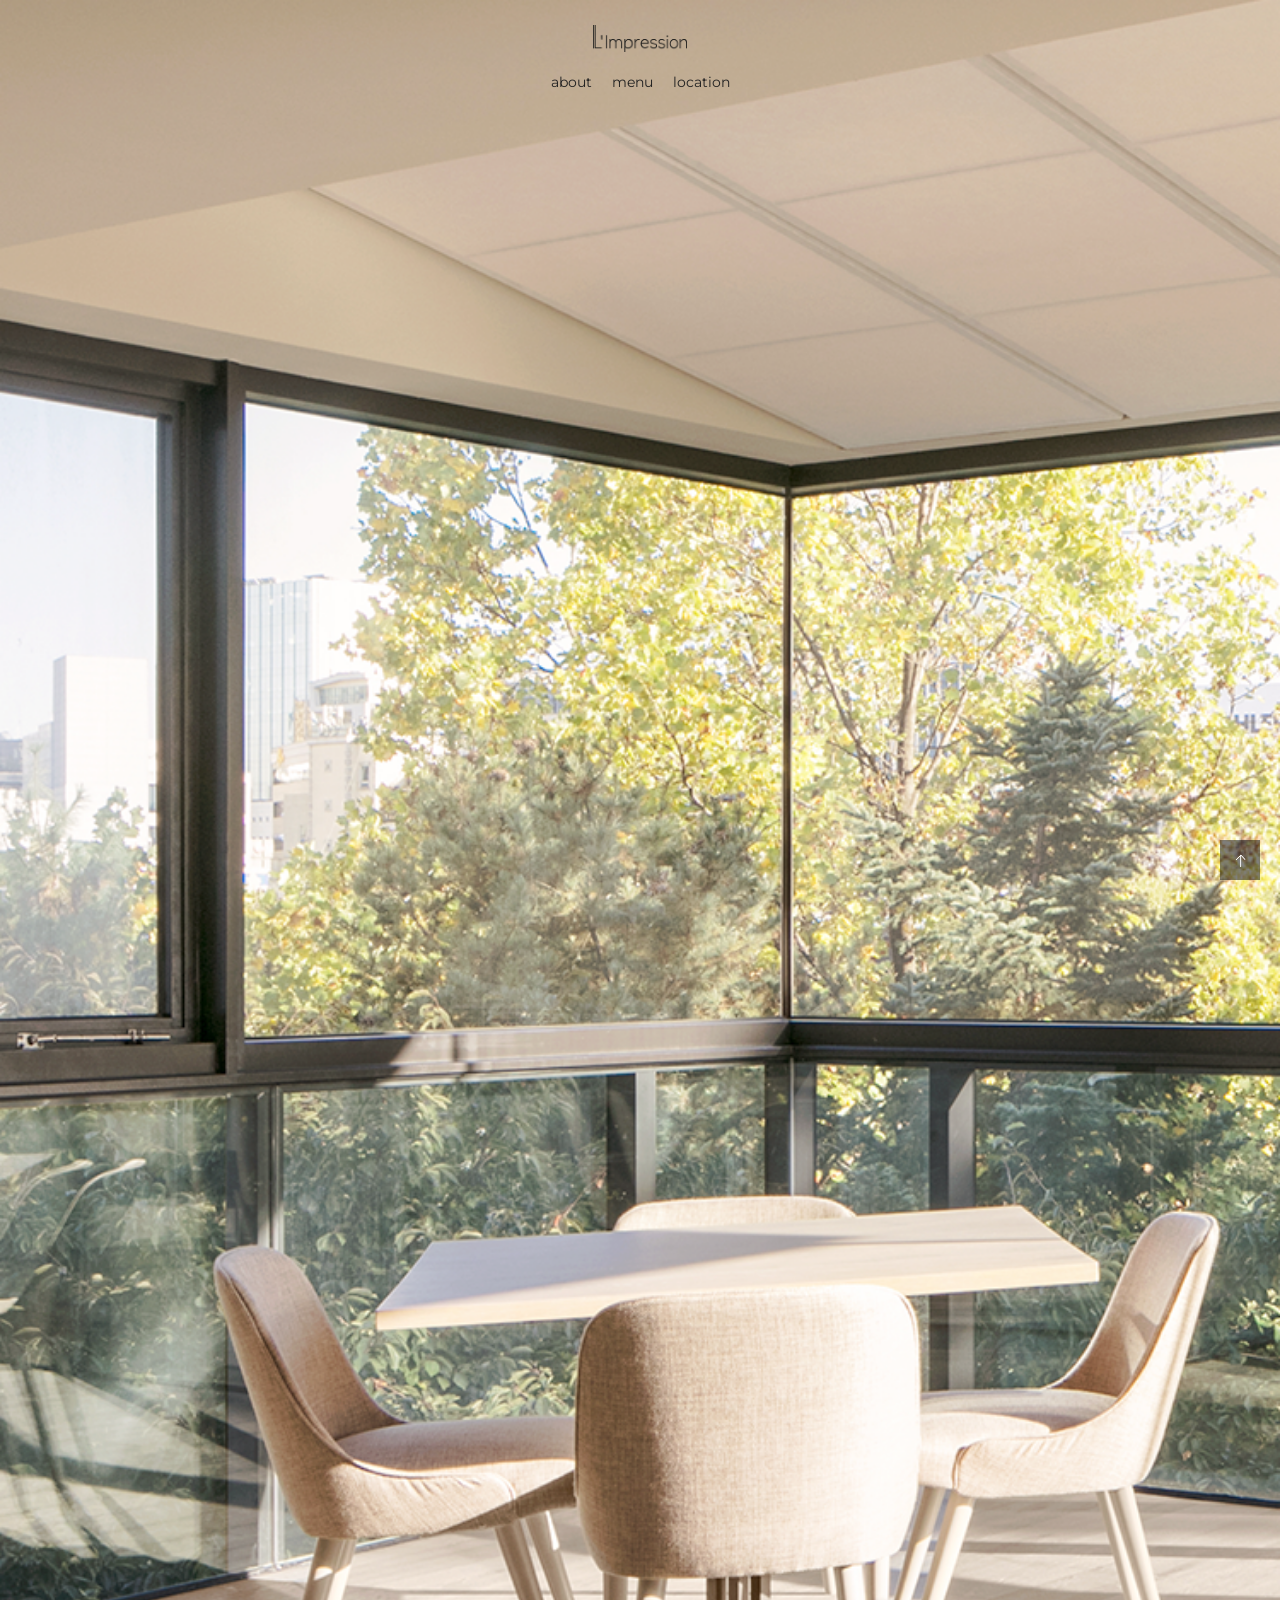
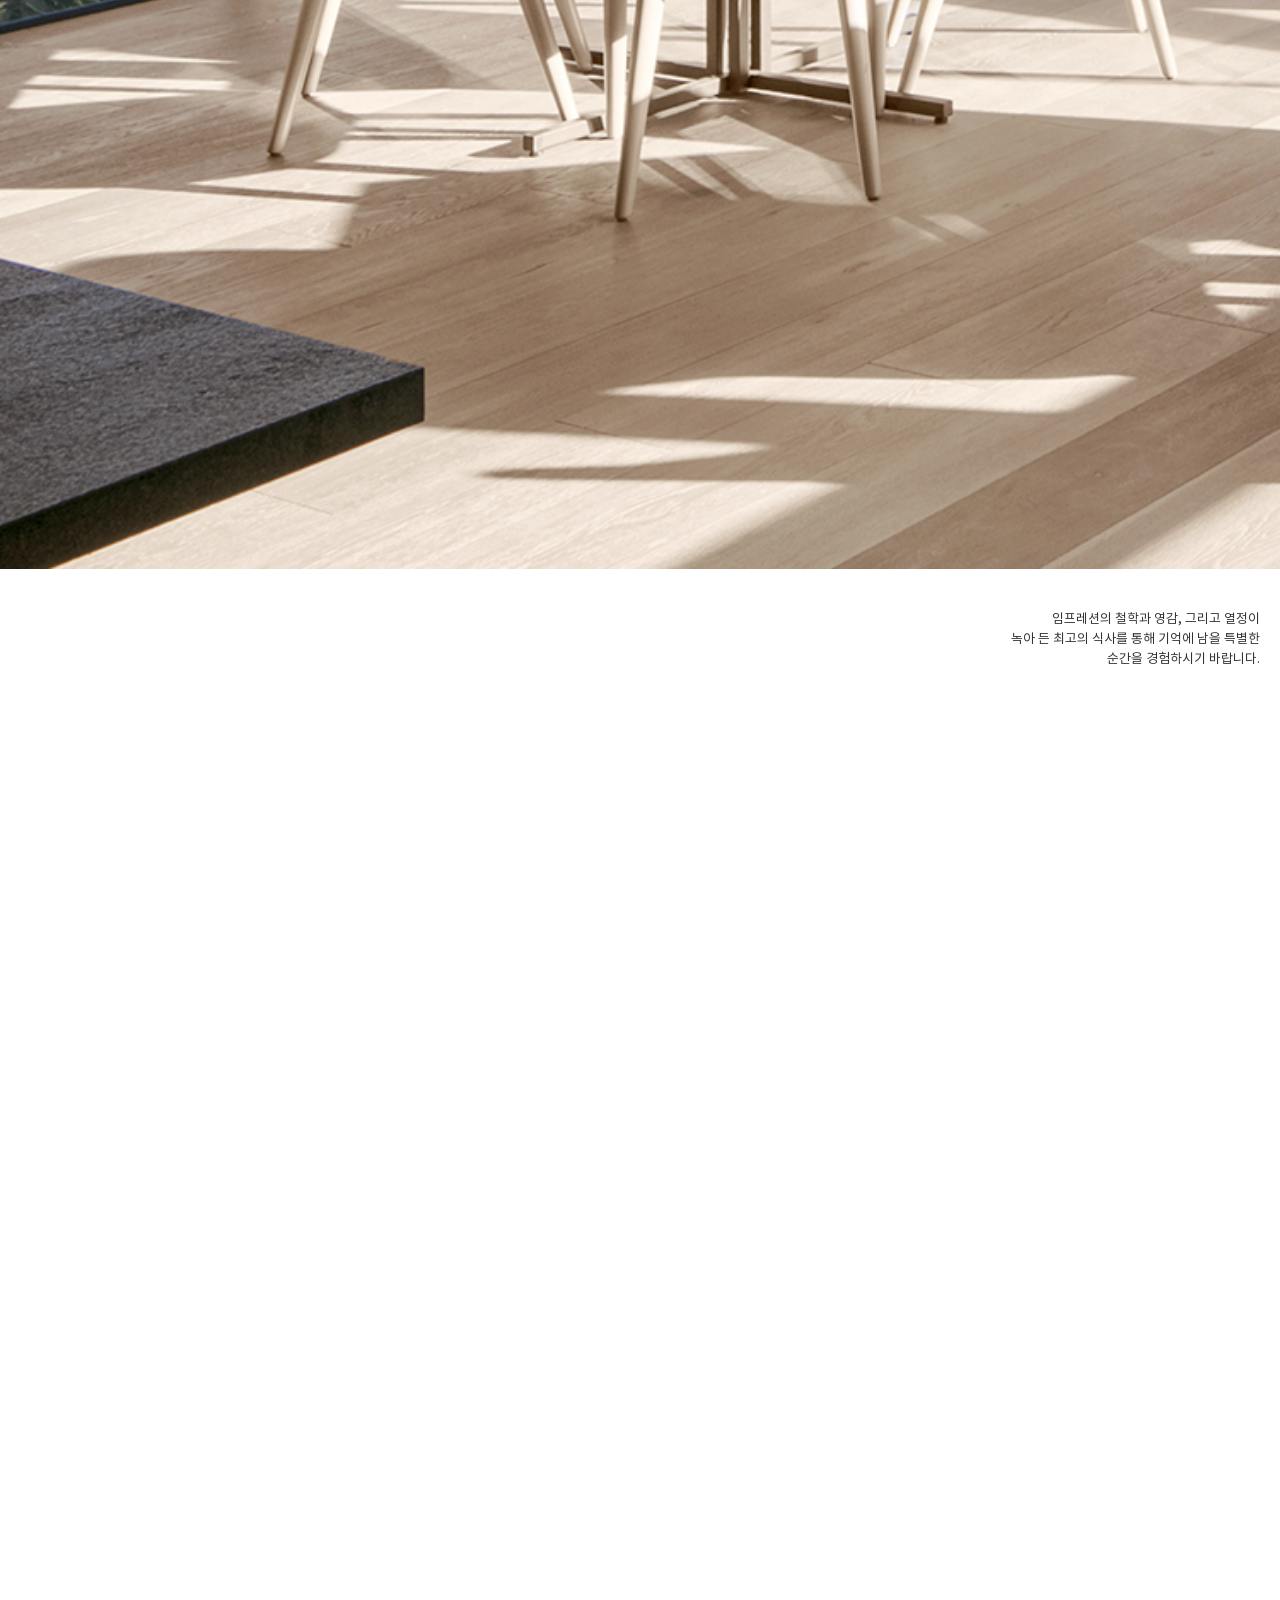
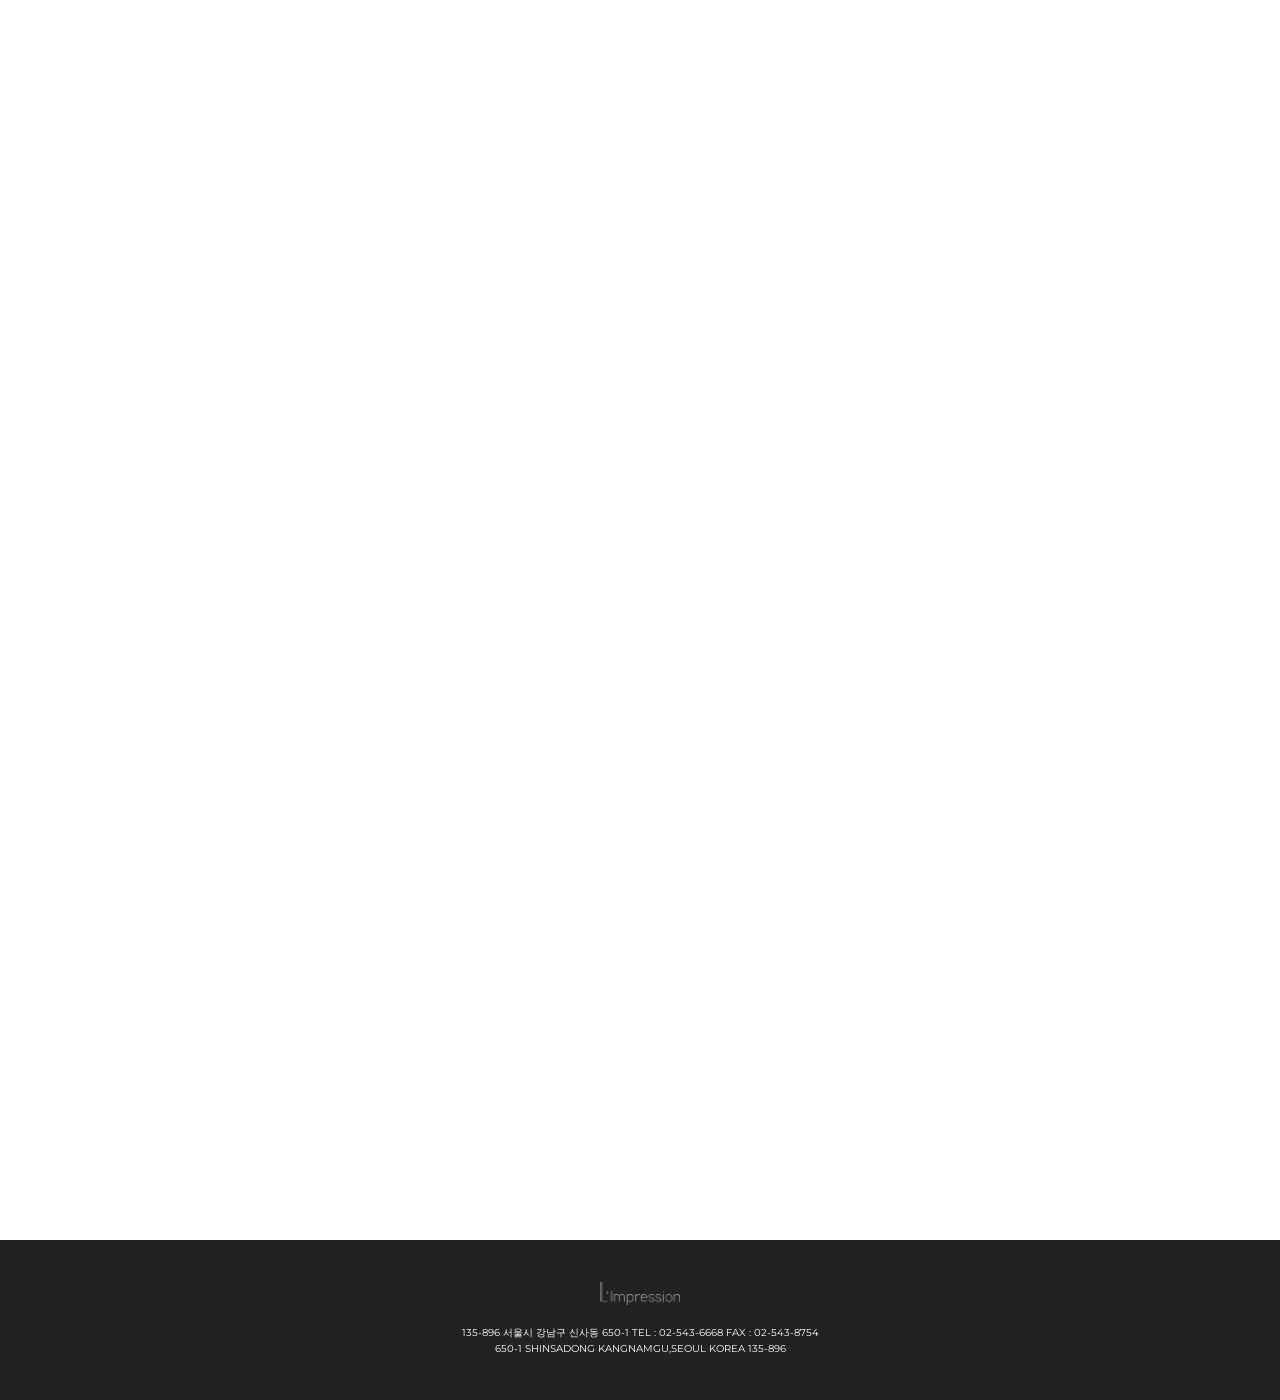
<file: public/m/index.html>
<!doctype html>
<html class="no-js" lang="ko">
<head>
<meta charset="utf-8">
<meta http-equiv="x-ua-compatible" content="ie=edge">
<title></title>
<meta name="description" content="">
<meta name="viewport" content="width=device-width, initial-scale=1, user-scalable=no, shrink-to-fit=no">
<meta name="format-detection" content="telephone=no" />
<link href="../assets/css/common_m.css" rel="stylesheet">
<link href="https://unpkg.com/aos@2.3.1/dist/aos.css" rel="stylesheet">
<script>
const filter = 'win16|win32|win64|mac|macintel';
if( navigator.platform ) {
    if ( filter.indexOf(navigator.platform.toLowerCase()) > 0) {
        location.href = '/limpress/';
    }
}
</script>
</head>
<body>
    
<div class="wrapper">
    <a href="#" class="skyscrapper"></a>

    <!-- header -->
    <header class="clearfix">
        <div class="fixed-nav">
            <div class="f"><a href="#" id="about">about</a><a href="#" id="menu">menu</a><a href="#" id="location">location</a></div>
            <div class="s"></div>
        </div>
        <div class="nav">
            <h1>L'Impression</h1>
            <div>
                <a href="#" id="about">about</a><a href="#" id="menu">menu</a><a href="#" id="location">location</a>
            </div>
        </div>
    </header>

    <!-- section -->
    <section>
        <div class="area1">
            <div class="inner-img"><img src="../assets/img/mobile/img_1.png" alt="" /></div>
            <p>
                임프레션의 철학과 영감, 그리고 열정이 <br />
                녹아 든 최고의 식사를 통해 기억에 남을 특별한 <br />
                순간을 경험하시기 바랍니다.
            </p>
            <a name="about" />
        </div>
        <div class="area2" data-aos="fade-up" data-aos-easing="ease-in-out" data-aos-duration="700">
            <h2 class="sub-tit">about</h2>
            <div class="inner-img"><img src="../assets/img/mobile/img_2.png" alt="" /></div>
            <p class="tt1 en">Welcome to L'Impression</p>
            <p class="ct1 en">
                Respecting ingredients from local terroir and the heritage of Korean gastronomy,<br />
                we apply our genuine understanding of aging and fermentation to offer you a unique contemporary French Cuisine.<br /><br />                    
                By sharing our philosophy, inspiration and passion through our creations, we hope to provide you with a memorable dining <br />
                experience.
            </p>
            <p class="ct2">
                우리는 이 땅에서 자란 식자재를 활용하여,<br />
                숙성과 발효에 대한 깊은 이해와 한국 본연의 요리법을 접목한 컨템포러리 프렌치 퀴진을 선보입니다.<br /><br />
                임프레션의 철학과 영감, 그리고 열정이 녹아 든 최고의 식사를 통해 기억에 남을 특별한 순간을 경험하시기 바랍니다.
            </p>

            <p class="tt1 en">Chef Allen Suh</p>
            <p class="ct1 en">
                While studying hospitality management at UNLV, Allen becomes fascinated by the process of creating something with his own hands in the kitchen.<br /><br />
                After gaining experience in few renowned Michelin starred restaurants, Allen starts working at &lt;Eleven Madison Park&gt; under Daniel Humm in 2013, where his passion and maturation leads him to blossom as a sous chef.<br /><br />
                Returning home to Korea after 17 years of experience on foreign soil, Allen finally gets a chance to showcase his own creation at &lt;L’Impression&gt;
            </p>
            <p class="ct3">
                UNLV에서 호텔경영을 공부하던 중에 우연히 요리를 접하게 되며, 온전히 내 손으로 무엇인가를 만들어내는 과정에 매료되어 요리사가 되었습니다.<br /><br />
                세계적인 수준의 미슐랭 가이드 레스토랑들에서 조금씩 경험을 쌓고, &lt;Eleven Madison Park&gt;라는 큰무대에 2013년에 합류하여 Daniel Humm의 아래에서 그가 가진 열정과 경험을 인정받고 수셰프로서의 역량을 펼치게 됩니다.<br /><br />
                한국을 떠난지 17년이 지난 후 모국으로 복귀하여, &lt;L’Impression&gt;에서 본인만의 요리를 펼치고자 합니다.
            </p>
            <a name="menu" />
        </div>
        <div class="area3" data-aos="fade-up" data-aos-easing="ease-in-out" data-aos-duration="700">
            <h2 class="sub-tit">menu</h2>
            <div class="inner-img"><img src="../assets/img/mobile/img_3.png" alt="" /></div>
            <p class="tt1 en">Menu L'Impression</p>
            <p class="ct1 en">
                Tasting menu focused on aging and fermentation featuring locally sourced seasonal ingredients
            </p>
            <p class="ct2">
                엄선한 제철 식재료에 숙성과 발효를 기반으로 한 조리법을 적용한 테이스팅 메뉴
            </p>
            <p class="ct4">180.0</p>

            <p class="tt1 en">Exclusive Wine Pairing by Yanis Feral</p>
            <p class="ct1 en">
                Specially curated French wine adding an extra layer of flavors to each of courses
            </p>
            <p class="ct3">
                각 코스에 또다른 레이어의 맛을 더하는 특별히 선별된 프랑스 와인 페어링
            </p>
            <p class="ct4">+90.0</p>
            <a name="location" />
        </div>
        <div class="area4" data-aos="fade-up" data-aos-easing="ease-in-out" data-aos-duration="700">
            <h2 class="sub-tit">location</h2>
            <div class="inner-img"><img src="../assets/img/mobile/img_4.png" alt="" /></div>

            <div class="address">
                <span class="spot-1">Address</span>
                <p>5th floor, 24, Eonju-ro 164-gil, Gangnam-gu, Seoul, Korea<br />
                    <span>서울시 강남구 언주로 164길 24, 5층</span></p>
            </div>
            <div class="hours">
                <span class="spot-1">Hours</span>
                <p>Monday-Saturday 17:30 - 22:00 (L.O 20:30)<br />
                    월요일 - 토요일 17:30 - 22:00 (L.O 20:30)</p>
            </div>
            <div class="reserve clearfix">
                <div class="f">Reservation<br />
                    +82 2.6925.5522</div>
                <div class="s">Instagram<br /><a href="#">limpression seoul</a></div>
            </div>
        </div>

        <div class="map-area" data-aos="fade-up" data-aos-easing="ease-in-out" data-aos-duration="700">
            <div id="corelle-location"><img src="../assets/img/mobile/map_sample.png" alt="" width="100%" /></div>
        </div>
    </section>

    <!-- footer -->
    <footer>
            <span class="copy"></span>
            <p>135-896 서울시 강남구 신사동 650-1 TEL : 02-543-6668 FAX : 02-543-8754<br />
            650-1 SHINSADONG KANGNAMGU,SEOUL KOREA 135-896</p>
    </footer>
</div>

<!--<script type="text/javascript" src="https://openapi.map.naver.com/openapi/v3/maps.js?clientId=1hLrIsOUHkXF_ACFBIIy&submodules=geocoder"></script>-->
<script src="https://code.jquery.com/jquery-1.11.3.min.js"></script>
<script src="https://unpkg.com/aos@2.3.1/dist/aos.js"></script>
<script src="../assets/js/custom_m.js"></script>
<script>
// var mapOptions = {
//     center: new naver.maps.LatLng(37.5077098, 127.0620395),
//     zoom: 10
// };
// var map = new naver.maps.Map('corelle-location', mapOptions);
// var marker = new naver.maps.Marker({
//     position: new naver.maps.LatLng(37.5077098, 127.0620395),
//     map: map
// });
// var latlng = map.getCenter();
</script>
</body>
</html>
</file>
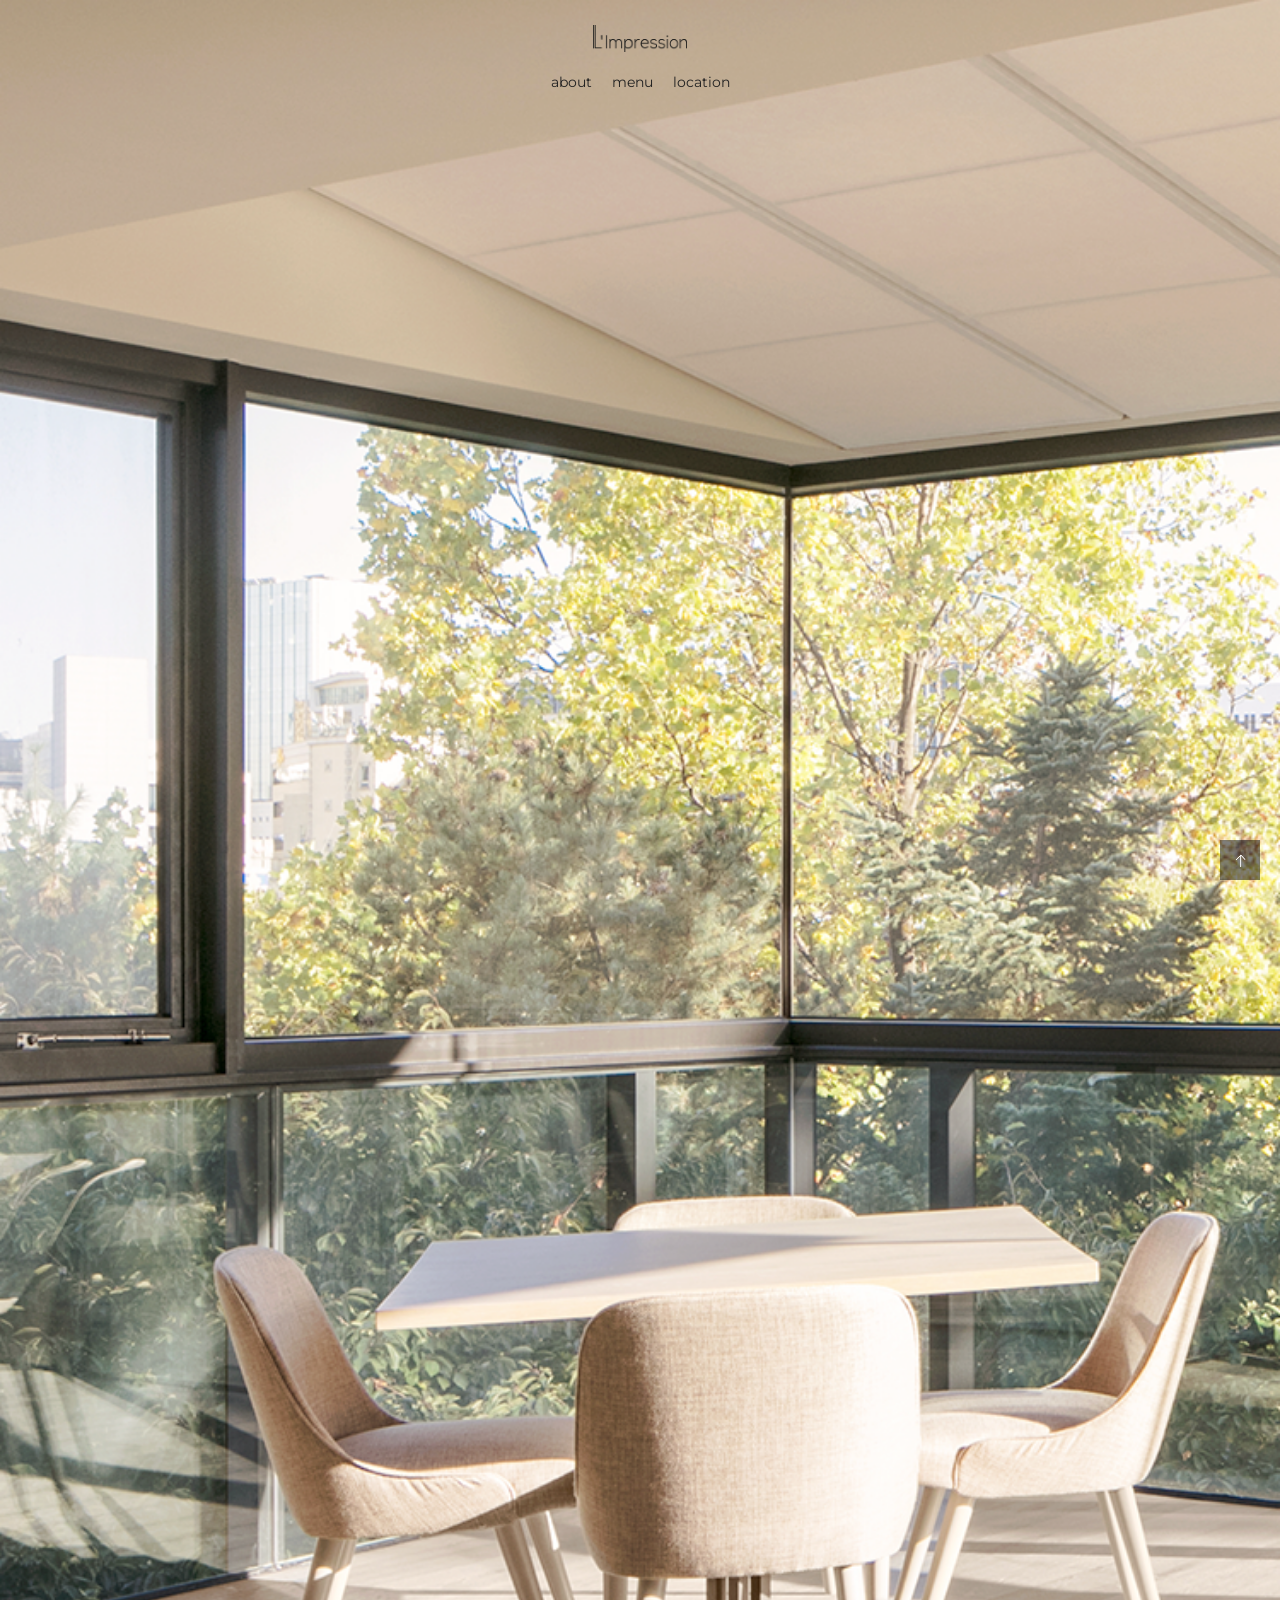
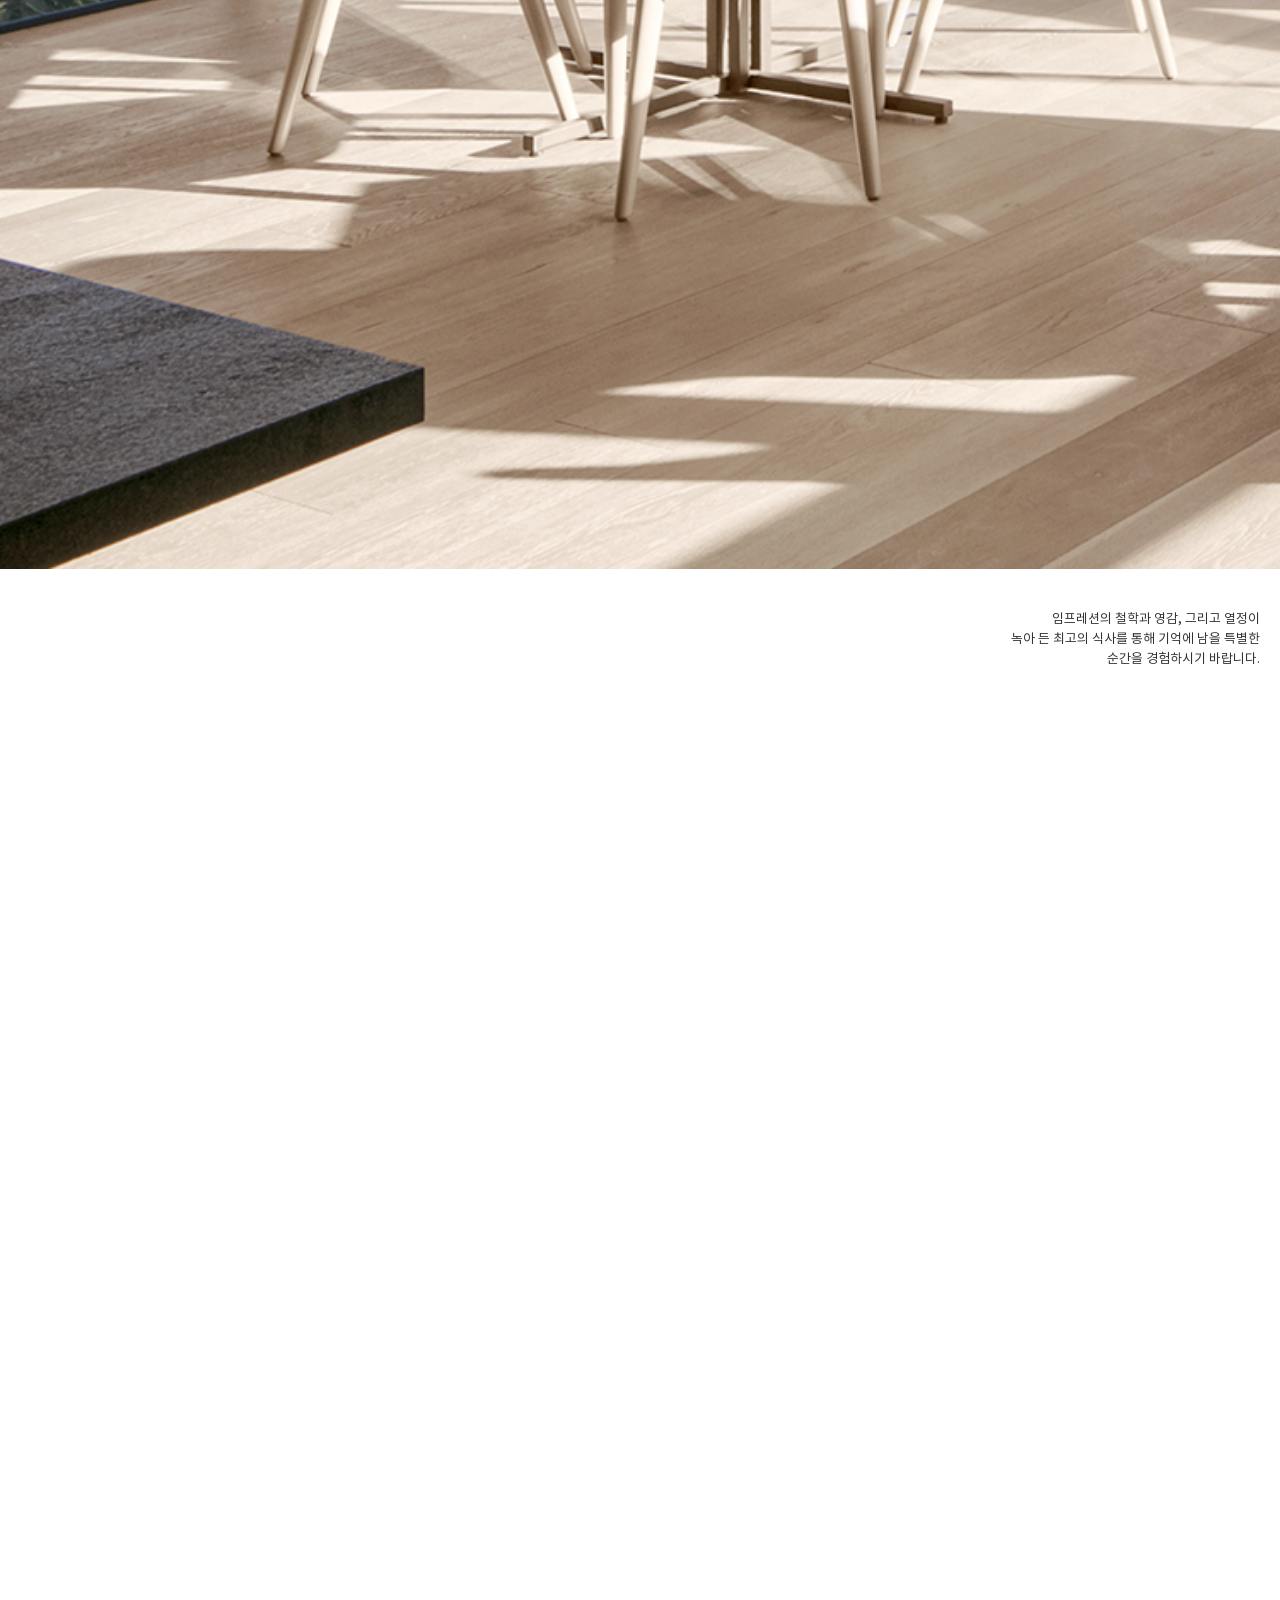
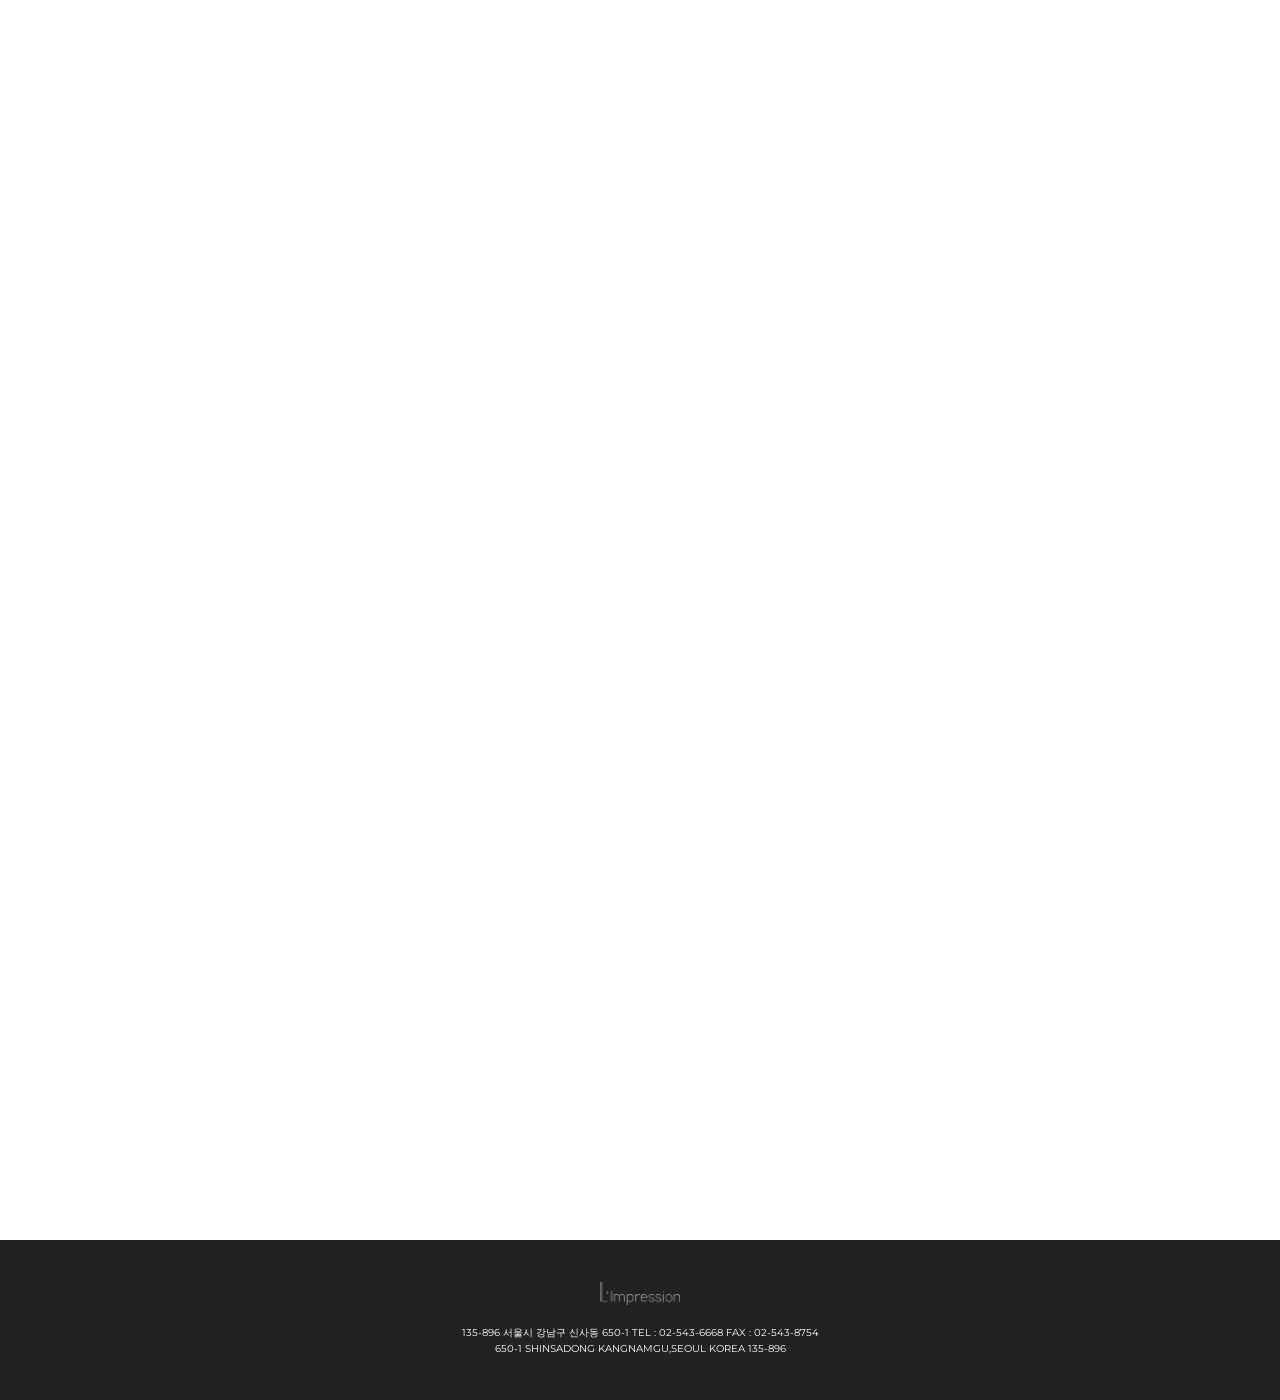
<file: public/index_m.html>
<!doctype html>
<html class="no-js" lang="ko">
<head>
<meta charset="utf-8">
<meta http-equiv="x-ua-compatible" content="ie=edge">
<title></title>
<meta name="description" content="">
<meta name="viewport" content="width=device-width, initial-scale=1, user-scalable=no, shrink-to-fit=no">
<link href="assets/css/common_m.css" rel="stylesheet">
<link href="https://unpkg.com/aos@2.3.1/dist/aos.css" rel="stylesheet">
</head>
<body>
    
<div class="wrapper">
    <a href="#" class="skyscrapper"></a>

    <!-- header -->
    <header class="clearfix">
        <div class="fixed-nav">
            <div class="f"><a href="#" id="about">about</a><a href="#" id="menu">menu</a><a href="#" id="location">location</a></div>
            <div class="s"></div>
        </div>
        <div class="nav">
            <h1>L'Impression</h1>
            <div>
                <a href="#" id="about">about</a><a href="#" id="menu">menu</a><a href="#" id="location">location</a>
            </div>
        </div>
    </header>

    <!-- section -->
    <section>
        <div class="area1">
            <div class="inner-img"><img src="assets/img/mobile/img_1.png" alt="" /></div>
            <p>
                임프레션의 철학과 영감, 그리고 열정이 <br />
                녹아 든 최고의 식사를 통해 기억에 남을 특별한 <br />
                순간을 경험하시기 바랍니다.
            </p>
            <a name="about" />
        </div>
        <div class="area2" data-aos="fade-up" data-aos-easing="ease-in-out" data-aos-duration="700">
            <h2 class="sub-tit">about</h2>
            <div class="inner-img"><img src="assets/img/mobile/img_2.png" alt="" /></div>
            <p class="tt1 en">Welcome to L'Impression</p>
            <p class="ct1 en">
                Respecting ingredients from local terroir and the heritage of Korean gastronomy,<br />
                we apply our genuine understanding of aging and fermentation to offer you a unique contemporary French Cuisine.<br /><br />                    
                By sharing our philosophy, inspiration and passion through our creations, we hope to provide you with a memorable dining <br />
                experience.
            </p>
            <p class="ct2">
                우리는 이 땅에서 자란 식자재를 활용하여,<br />
                숙성과 발효에 대한 깊은 이해와 한국 본연의 요리법을 접목한 컨템포러리 프렌치 퀴진을 선보입니다.<br /><br />
                임프레션의 철학과 영감, 그리고 열정이 녹아 든 최고의 식사를 통해 기억에 남을 특별한 순간을 경험하시기 바랍니다.
            </p>

            <p class="tt1 en">Chef Allen Suh</p>
            <p class="ct1 en">
                While studying hospitality management at UNLV, Allen becomes fascinated by the process of creating something with his own hands in the kitchen.<br /><br />
                After gaining experience in few renowned Michelin starred restaurants, Allen starts working at &lt;Eleven Madison Park&gt; under Daniel Humm in 2013, where his passion and maturation leads him to blossom as a sous chef.<br /><br />
                Returning home to Korea after 17 years of experience on foreign soil, Allen finally gets a chance to showcase his own creation at &lt;L’Impression&gt;
            </p>
            <p class="ct3">
                UNLV에서 호텔경영을 공부하던 중에 우연히 요리를 접하게 되며, 온전히 내 손으로 무엇인가를 만들어내는 과정에 매료되어 요리사가 되었습니다.<br /><br />
                세계적인 수준의 미슐랭 가이드 레스토랑들에서 조금씩 경험을 쌓고, &lt;Eleven Madison Park&gt;라는 큰무대에 2013년에 합류하여 Daniel Humm의 아래에서 그가 가진 열정과 경험을 인정받고 수셰프로서의 역량을 펼치게 됩니다.<br /><br />
                한국을 떠난지 17년이 지난 후 모국으로 복귀하여, &lt;L’Impression&gt;에서 본인만의 요리를 펼치고자 합니다.
            </p>
            <a name="menu" />
        </div>
        <div class="area3" data-aos="fade-up" data-aos-easing="ease-in-out" data-aos-duration="700">
            <h2 class="sub-tit">menu</h2>
            <div class="inner-img"><img src="assets/img/mobile/img_3.png" alt="" /></div>
            <p class="tt1 en">Menu L'Impression</p>
            <p class="ct1 en">
                Tasting menu focused on aging and fermentation featuring locally sourced seasonal ingredients
            </p>
            <p class="ct2">
                엄선한 제철 식재료에 숙성과 발효를 기반으로 한 조리법을 적용한 테이스팅 메뉴
            </p>
            <p class="ct4">180.0</p>

            <p class="tt1 en">Exclusive Wine Pairing by Yanis Feral</p>
            <p class="ct1 en">
                Specially curated French wine adding an extra layer of flavors to each of courses
            </p>
            <p class="ct3">
                각 코스에 또다른 레이어의 맛을 더하는 특별히 선별된 프랑스 와인 페어링
            </p>
            <p class="ct4">+90.0</p>
            <a name="location" />
        </div>
        <div class="area4" data-aos="fade-up" data-aos-easing="ease-in-out" data-aos-duration="700">
            <h2 class="sub-tit">location</h2>
            <div class="inner-img"><img src="assets/img/mobile/img_4.png" alt="" /></div>

            <div class="address">
                <span class="spot-1">Address</span>
                <p>5th floor, 24, Eonju-ro 164-gil, Gangnam-gu, Seoul, Korea<br />
                    <span>서울시 강남구 언주로 164길 24, 5층</span></p>
            </div>
            <div class="hours">
                <span class="spot-1">Hours</span>
                <p>Monday-Saturday 17:30 - 22:00 (L.O 20:30)<br />
                    월요일 - 토요일 17:30 - 22:00 (L.O 20:30)</p>
            </div>
            <div class="reserve clearfix">
                <div class="f">Reservation<br />
                    +82 2.6925.5522</div>
                <div class="s">Instagram<br /><a href="#">limpression seoul</a></div>
            </div>
        </div>

        <div class="map-area" data-aos="fade-up" data-aos-easing="ease-in-out" data-aos-duration="700">
            <div id="corelle-location"><img src="assets/img/mobile/map_sample.png" alt="" width="100%" /></div>
        </div>
    </section>

    <!-- footer -->
    <footer>
            <span class="copy"></span>
            <p>135-896 서울시 강남구 신사동 650-1 TEL : 02-543-6668 FAX : 02-543-8754<br />
            650-1 SHINSADONG KANGNAMGU,SEOUL KOREA 135-896</p>
    </footer>
</div>

<!--<script type="text/javascript" src="https://openapi.map.naver.com/openapi/v3/maps.js?clientId=1hLrIsOUHkXF_ACFBIIy&submodules=geocoder"></script>-->
<script src="https://code.jquery.com/jquery-1.11.3.min.js"></script>
<script src="https://unpkg.com/aos@2.3.1/dist/aos.js"></script>
<script src="assets/js/custom_m.js"></script>
<script>
// var mapOptions = {
//     center: new naver.maps.LatLng(37.5077098, 127.0620395),
//     zoom: 10
// };
// var map = new naver.maps.Map('corelle-location', mapOptions);
// var marker = new naver.maps.Marker({
//     position: new naver.maps.LatLng(37.5077098, 127.0620395),
//     map: map
// });
// var latlng = map.getCenter();
</script>
</body>
</html>
</file>
<file: public/assets/css/common_m.css>
/* ***************  global *************** */
@import url("https://fonts.googleapis.com/css?family=Montserrat:100,400,600");
* {
  box-sizing: border-box; }

html, body {
  margin: 0;
  padding: 0;
  font-family: 'NotoSansCJKkr', serif;
  color: #333; }

.clearfix:after {
  content: ".";
  display: block;
  height: 0;
  clear: both;
  visibility: hidden; }

.clearfix {
  display: inline-block; }

/*  ie-mac \*/
*html .clearfix {
  height: 1%; }

.clearfix {
  display: block; }

/* ie-mac */
/* *********** other ********** */
.effect {
  background-color: #000;
  filter: Alpha(opacity=35);
  opacity: 0.3;
  -moz-opacity: 0.3; }

summary {
  display: none; }

/* link */
a:link {
  text-decoration: none; }

a:visited {
  text-decoration: none; }

a:active {
  text-decoration: none; }

/* image */
img {
  border: 0;
  vertical-align: top; }

/* define */
dl, dt, dd {
  margin: 0px;
  padding: 0px; }

/* sentence */
div, h2 {
  padding: 0;
  margin: 0; }

p {
  margin: 0px;
  padding: 0px; }

/* list */
ul {
  list-style-type: none;
  margin: 0px;
  padding: 0px; }

ol {
  padding-left: 24px; }

/* area */
hr {
  display: none; }

/* form */
form {
  margin: 0;
  padding: 0; }

form label, label {
  height: 19px;
  color: #5E5E5E;
  cursor: default;
  font-size: 100%; }

select {
  font-size: 100%;
  background: #fff;
  vertical-align: middle;
  height: 20px;
  letter-spacing: 0px; }

legend {
  display: none; }

fieldset {
  margin: 0;
  padding: 0;
  border: none; }

/* table */
table {
  margin: 0px;
  padding: 0px;
  border-spacing: 0; }

td {
  margin: 0px;
  padding: 0px;
  font-size: 100%;
  color: #777777; }

.notable {
  border-collapse: collapse;
  margin: 0;
  padding: 0;
  border-spacing: 0;
  border: 0 solid; }

th {
  font-weight: normal; }

/* h */
h1, h2, h3, h4, h5, h6, h7 {
  margin: 0;
  padding: 0;
  font-weight: normal; }

strong, b {
  font-weight: normal; }

input[type="number"]::-webkit-outer-spin-button, input[type="number"]::-webkit-inner-spin-button {
  -webkit-appearance: none;
  margin: 0; }

.board-default {
  /* link */
  /* image */
  /* define */
  /* sentence */
  /* list */
  /* area */
  /* form */
  /* table */
  /* h */ }
  .board-default summary {
    display: inherit; }
  .board-default a:link {
    text-decoration: inherit; }
  .board-default a:visited {
    text-decoration: inherit; }
  .board-default a:active {
    text-decoration: inherit; }
  .board-default img {
    border: inherit;
    vertical-align: top; }
  .board-default dl, .board-default dt, .board-default dd {
    margin: inherit;
    padding: inherit; }
  .board-default div, .board-default h2 {
    padding: inherit;
    margin: inherit; }
  .board-default p {
    margin: inherit;
    padding: inherit; }
  .board-default ul {
    list-style-type: inherit;
    margin: inherit;
    padding: inherit; }
  .board-default ol {
    padding-left: inherit; }
  .board-default hr {
    display: inherit; }
  .board-default form {
    margin: inherit;
    padding: inherit; }
  .board-default form label, .board-default label {
    height: inherit;
    color: inherit;
    cursor: inherit;
    font-size: inherit; }
  .board-default select {
    font-size: inherit;
    background: inherit;
    vertical-align: inherit;
    height: inherit;
    letter-spacing: inherit; }
  .board-default legend {
    display: inherit; }
  .board-default fieldset {
    margin: inherit;
    padding: inherit;
    border: inherit; }
  .board-default table {
    margin: inherit;
    padding: inherit;
    border-spacing: inherit; }
  .board-default td {
    margin: inherit;
    padding: inherit;
    font-size: inherit;
    color: inherit; }
  .board-default th {
    font-weight: inherit; }
  .board-default h1, .board-default h2, .board-default h3, .board-default h4, .board-default h5, .board-default h6, .board-default h7 {
    margin: inherit;
    padding: inherit;
    font-weight: inherit; }
  .board-default strong, .board-default b {
    font-weight: bold; }

/* border */
.nobd {
  border: 0 !important; }

@font-face {
  font-family: 'NotoSansCJKkr';
  src: url("../img/font/notokr-regular.eot");
  src: url("../img/font/notokr-regular.eot?#iefix") format("embedded-opentype"), url("../img/font/notokr-regular.woff2") format("woff2"), url("../img/font/notokr-regular.woff") format("woff"), url("../img/font/notokr-regular.ttf") format("truetype"), url("../img/font/notokr-regular.svg#notokr-regular") format("svg"); }

/*
@font-face {
    font-family: 'NanumBrunGothic';
    src: url('../img/font/NanumBarunGothic.eot');
    src: url('../img/font/NanumBarunGothic.eot?#iefix') format('embedded-opentype'),
         url('../img/font/NanumBarunGothic.woff2') format('woff2'),
         url('../img/font/NanumBarunGothic.woff') format('woff'),
         url('../img/font/NanumBarunGothic.ttf') format('truetype');
}
*/
/********************** 
* val
***********************/
/********************** 
* layout
***********************/
div.wrapper {
  position: relative;
  margin: 0 auto; }
  div.wrapper .en {
    font-family: "Montserrat", sans-serif; }
  div.wrapper section div.inner-img img {
    width: 100%; }
  div.wrapper a.skyscrapper {
    position: fixed;
    width: 40px;
    height: 40px;
    background: url("../img/mobile/icon_skyscrapper.png") 0 0 no-repeat;
    -webkit-background-size: 100% auto;
    background-size: 100% auto;
    right: 20px;
    bottom: 20px;
    z-index: 10; }
  div.wrapper h2.sub-tit {
    font-size: 32px;
    color: #362d2a;
    font-family: "Montserrat", sans-serif;
    line-height: 23px;
    font-weight: 100;
    padding-left: 23px; }
  div.wrapper div.area1 p {
    text-align: right;
    line-height: 20px;
    font-size: 13px;
    color: #333;
    padding: 41px 20px 0px 0; }
  div.wrapper div.area2 {
    padding-top: 56px; }
    div.wrapper div.area2 p.tt1 {
      font-size: 14px;
      padding: 45px 25px 32px 25px; }
    div.wrapper div.area2 p.ct1 {
      font-size: 12px;
      padding: 0 25px 0 25px;
      line-height: 18px; }
    div.wrapper div.area2 p.ct2 {
      font-size: 12px;
      padding: 30px 25px 0 25px;
      line-height: 18px; }
    div.wrapper div.area2 p.ct3 {
      font-size: 12px;
      padding: 30px 25px 0px 25px;
      line-height: 18px; }
  div.wrapper div.area3 {
    padding-top: 70px;
    padding-bottom: 70px; }
    div.wrapper div.area3 p.tt1 {
      font-size: 14px;
      padding: 45px 25px 15px 25px; }
    div.wrapper div.area3 p.ct1 {
      font-size: 12px;
      padding: 0 25px 0 25px;
      line-height: 18px; }
    div.wrapper div.area3 p.ct2 {
      font-size: 12px;
      padding: 15px 25px 0 25px;
      line-height: 18px; }
    div.wrapper div.area3 p.ct3 {
      font-size: 12px;
      padding: 15px 25px 0px 25px;
      line-height: 18px; }
    div.wrapper div.area3 p.ct4 {
      font-size: 12px;
      padding: 15px 25px 0 25px; }
  div.wrapper div.area4 {
    text-align: center;
    font-family: "Montserrat", sans-serif;
    font-size: 12px;
    line-height: 18px;
    padding-bottom: 60px; }
    div.wrapper div.area4 h2 {
      text-align: left; }
    div.wrapper div.area4 div.address {
      padding-top: 80px;
      background: url("../img/mobile/icon_indicator.png") 50% 40px no-repeat;
      -webkit-background-size: 25px auto;
      background-size: 25px auto; }
    div.wrapper div.area4 div.hours {
      padding-top: 80px;
      background: url("../img/mobile/icon_watch.png") 50% 40px no-repeat;
      -webkit-background-size: 25px auto;
      background-size: 25px auto; }
    div.wrapper div.area4 div.reserve div.f {
      float: left;
      width: 50%;
      padding-top: 80px;
      background: url("../img/mobile/icon_phone.png") 50% 40px no-repeat;
      -webkit-background-size: 25px auto;
      background-size: 25px auto; }
    div.wrapper div.area4 div.reserve div.s {
      float: left;
      width: 50%;
      padding-top: 80px;
      background: url("../img/mobile/icon_insta.png") 50% 40px no-repeat;
      -webkit-background-size: 25px auto;
      background-size: 25px auto; }
      div.wrapper div.area4 div.reserve div.s a {
        text-decoration: underline;
        color: #333; }
  div.wrapper div.map-area {
    padding: 0 25px 100px 25px; }
    div.wrapper div.map-area img {
      width: 100%; }

/********************** 
* header
***********************/
header {
  position: absolute;
  width: 100%; }
  header div.nav {
    text-align: center; }
    header div.nav h1 {
      width: 94px;
      height: 73px;
      text-indent: -9999px;
      background: url("../img/mobile/logo.png") 0 25px no-repeat;
      -webkit-background-size: 100% auto;
      background-size: 100% auto;
      margin: 0 auto; }
    header div.nav a {
      display: inline-block;
      font-size: 14px;
      padding: 0 10px;
      font-family: "Montserrat", sans-serif;
      color: #222; }
  header div.fixed-nav {
    position: fixed;
    width: 100%;
    height: 60px;
    top: -60px;
    left: 0;
    -webkit-transition: top .3s ease-in-out;
    transition: top .3s ease-in-out;
    z-index: 10;
    text-align: center; }
    header div.fixed-nav.scrolled {
      top: 0; }
    header div.fixed-nav a {
      display: inline-block;
      font-size: 14px;
      padding: 0 16px;
      font-family: "Montserrat", sans-serif;
      color: #222; }
    header div.fixed-nav > div.f {
      position: absolute;
      width: 100%;
      padding-top: 17px;
      z-index: 1; }
    header div.fixed-nav > div.s {
      width: 100%;
      height: 60px;
      background: #fff;
      opacity: .5; }

/********************** 
* footer
***********************/
footer {
  height: 160px;
  background: #222222;
  color: #fff;
  font-size: 10px;
  text-align: center;
  line-height: 16px;
  padding-top: 42px;
  font-family: "Montserrat", sans-serif; }
  footer span.copy {
    display: inline-block;
    width: 80px;
    height: 24px;
    background: url("../img/mobile/copy_logo.png") 0 0 no-repeat;
    -webkit-background-size: 100% auto;
    background-size: 100% auto;
    margin: 0 auto 14px auto; }

/********************** 
* globals
***********************/
*:focus {
  outline: none; }

.border {
  border: 1px solid red; }
</file>
